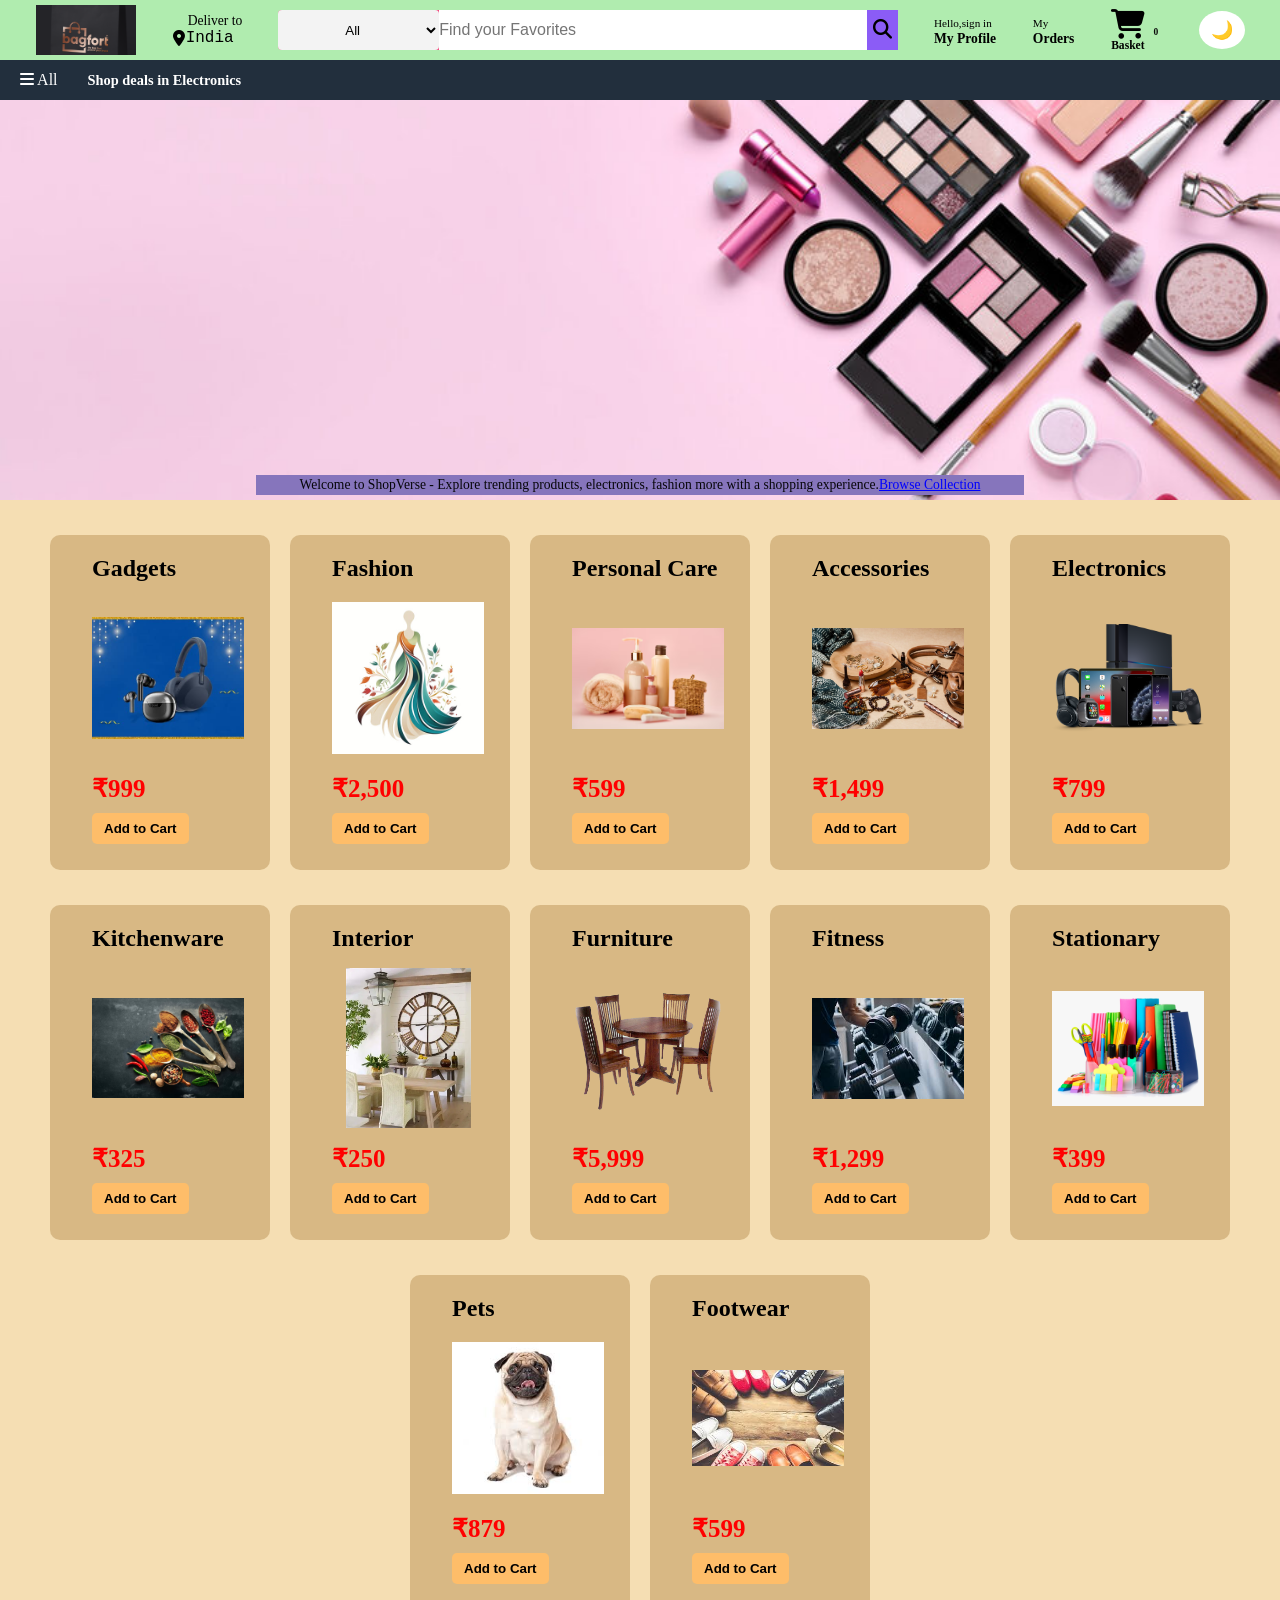
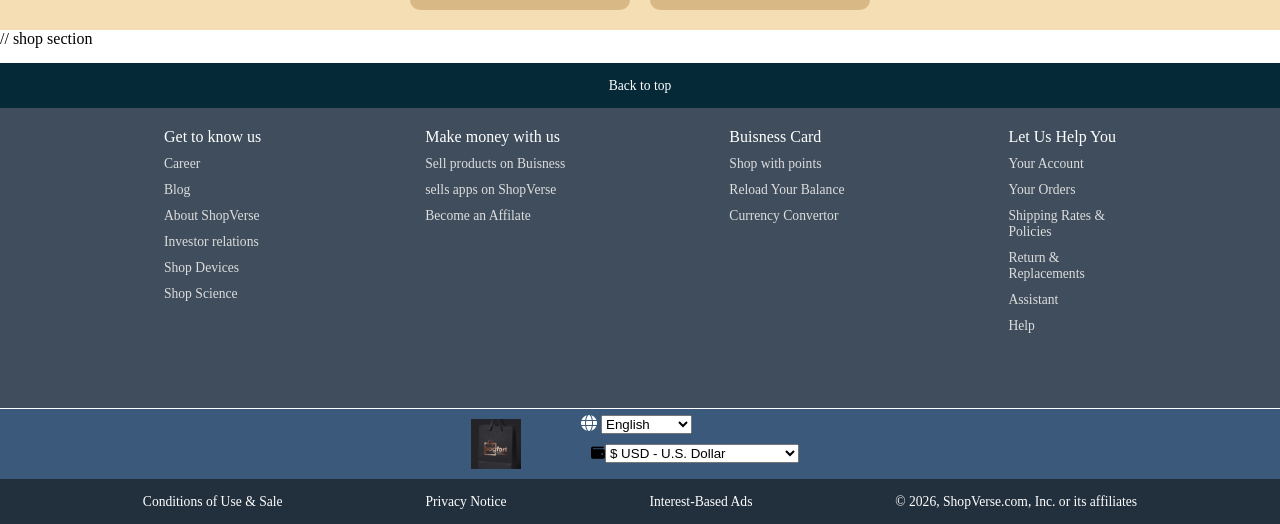
<file: index.html>
<!DOCTYPE html>
<html lang="en">
<head>
    <meta charset="UTF-8">
    <meta name="viewport" content="width=device-width, initial-scale=1.0">
    <title>Ecommerce ui demo</title>
    <link rel="stylesheet" href="https://cdnjs.cloudflare.com/ajax/libs/font-awesome/6.5.1/css/all.min.css">
    <link rel="stylesheet" href="style.css">
</head>
<body>
    <header>
        <div class="navbar">
            <div class="nav-logo border">
            <div class="logo"></div>
        </div>
        <div class="navadress border">
            <p class="add-first">Deliver to</p>
            <div class="add-icon">
                <i class="fa-solid fa-location-dot"></i>
                <p class="add-second">India</p>
            </div>
        </div>
        <div class="nav-search">
            <select class="search-option">
            <option>All</option>
            <option>Trending</option>
            <option>Bestseller</option>
            <option>New Release</option>
            <option>Movers & Shakers</option>
            <option>Books</option>
            <option>Electronics</option>
            <option>Computer</option>
            <option>Smart Home</option>
            <option>Arts & Crafts</option>
            <option>Automative</option>
            <option>Baby Care</option>
            <option>Beauty & Personal care</option>
            <option>Personal Care</option>
        </select>
            <input class="search-box" placeholder="Find your Favorites">
            <div class="search-icon">
                <i class="fa-solid fa-magnifying-glass"></i>
            </div>
        </div>
        <div class="nav-signin border">
            <p><span>Hello,sign in</span></p>
            <p class="nav-second">My Profile</p>
        </div>
        <div class="nav-return border">
            <p><span>My</span></p>
            <p class="nav-second"> Orders</p>
        </div>
        <div class="nav-cart border">
            <i class="fa-solid fa-cart-shopping"></i>
            <span id="cart-count">0</span>
            <p class="nav-second">Basket</p>
            </div>
            <button id="theme-btn">🌙</button>
            </div>
            <div class="panel">
                <div class="panel-all">
                    <i class="fa-solid fa-bars"></i>
                    All
                </div>
                <div class="panel-ops" id="menu">
                    <p>Today's Deals</p>
                    <p>Customer Service</p>
                    <p>Gifts Card</p>
                    <P>Sell</P>
                    </div>
                    <div class="panel-deals">
                        <p>Shop deals in Electronics</p>
                    </div>
                </div>
        </header>
        <div class="hero-section">
            <div class="hero-text">
                <p>Welcome to ShopVerse - Explore trending products, electronics, fashion more with a shopping experience.<a href="#">Browse Collection</a></p>
            </div>
            </div>
            
                <div class="shop-section" id="product-container"></div>// shop section
        
                </div>
            </div>
            <footer>
                <div class="footer-top">
                        <p>Back to top</p>
                    </div>
                    <div class="footer-panel">
                        <ul>
                            <p>Get to know us</p>
                           <a>Career</a>
                           <a>Blog</a>
                           <a>About ShopVerse</a>
                           <a>Investor relations</a>
                           <a>Shop Devices</a>
                           <a>Shop Science</a>
                        </ul>

                        <ul>
                            <p>Make money with us</p>
                           <a>Sell products on Buisness</a>
                           <a>sells apps on ShopVerse</a>
                           <a>Become an Affilate</a>
                        </ul>
                        <ul>
                            <p>Buisness Card</p>
                           <a>Shop with points</a>
                           <a>Reload Your Balance</a>
                           <a>Currency Convertor</a>
                        </ul>
                        <ul>
                           <p>Let Us Help You</p>
                           <a>Your Account</a>
                           <a>Your Orders</a>
                           <a>Shipping Rates & <br>Policies</a>
                           <a>Return &<br>
                             Replacements</a>
                           <a>Assistant</a>
                           <a>Help</a>
                        </ul>
                    </div>
                    <div class="footer-bottom">
                        <div class="logo2">
                        </div>
                        <div class="footer-lang">
                            <i class="fa-solid fa-globe"></i>
                            <select>
                                <option>English</option>
                                <option>Hindi</option>
                                <option>Spanish</option>
                                <option>French</option>
                                <option>German</option>
                                <option>Chinese</option>
                                <option>Japenese</option>
                                <option>Russian</option>
                                <option>Italian</option>
                                <option>Arabic</option>
                                <option>Portuguese</option>
                                <option>Bengali</option>
                                <option>Punjabi</option>
                                <option>Marathi</option>
                                <option>Telgu</option>
                                <option>Tamil</option>
                                <option>Gujrati</option>
                                <option>Urdu</option>
                                <option>Kannad</option>
                                <option>Malayalam</option>
                                <option>Odia</option>
                                <option>Assame</option>
                                <option>Maithali</option>
                                <option>Bhili</option>
                                <option>Santali</option>
                                <option>Kashmiri</option>
                                <option>Nepali</option>
                                <option>Manipuri</option>
                                <option>Bodo</option>
                                <option>Dogiri</option>
                                <option>khasi</option>
                                <option>Mizo</option>
                                <option>Garo</option>
                                <option>Tripuri</option>
                                <option>Meitie</option>
                                <option>Bhutia</option>
                                <option>Lepcha</option>
                                <option>lemcha</option>
                                <option>Nyishi</option>
                            </select>
                            <div class="footer-currency">
                                <i class="fa-solid fa-wallet"></i>
                                <select>
                                <option>$ USD - U.S. Dollar </option>
                                <option>₹ INR - Indian Rupee</option>
                                <option>€ EUR - Euro</option>
                                <option>£ GBP - British Pound</option>
                                <option>¥ JPY - Japanese Yen</option>
                                <option>₽ RUB - Russian Ruble</option>
                                <option>₩ KRW - South Korean Won</option>
                                <option>₺ TRY - Turkish Lira</option>
                                <option>A$ AUD - Australian Dollar</option>
                                <option>C$ CAD - Canadian Dollar</option>
                                </select>
                            </div>
                        </div>
                        </div>
                        <div class="footer-bottom-links">
                            <p>Conditions of Use & Sale</p>
                            <p>Privacy Notice </p>
                            <p>Interest-Based Ads</p>
                            <p>© 2026, ShopVerse.com, Inc. or its affiliates</p>
                        </div>
                    </div>
            </footer>
             <script src="script.js"></script>
</body>
</html>
</file>
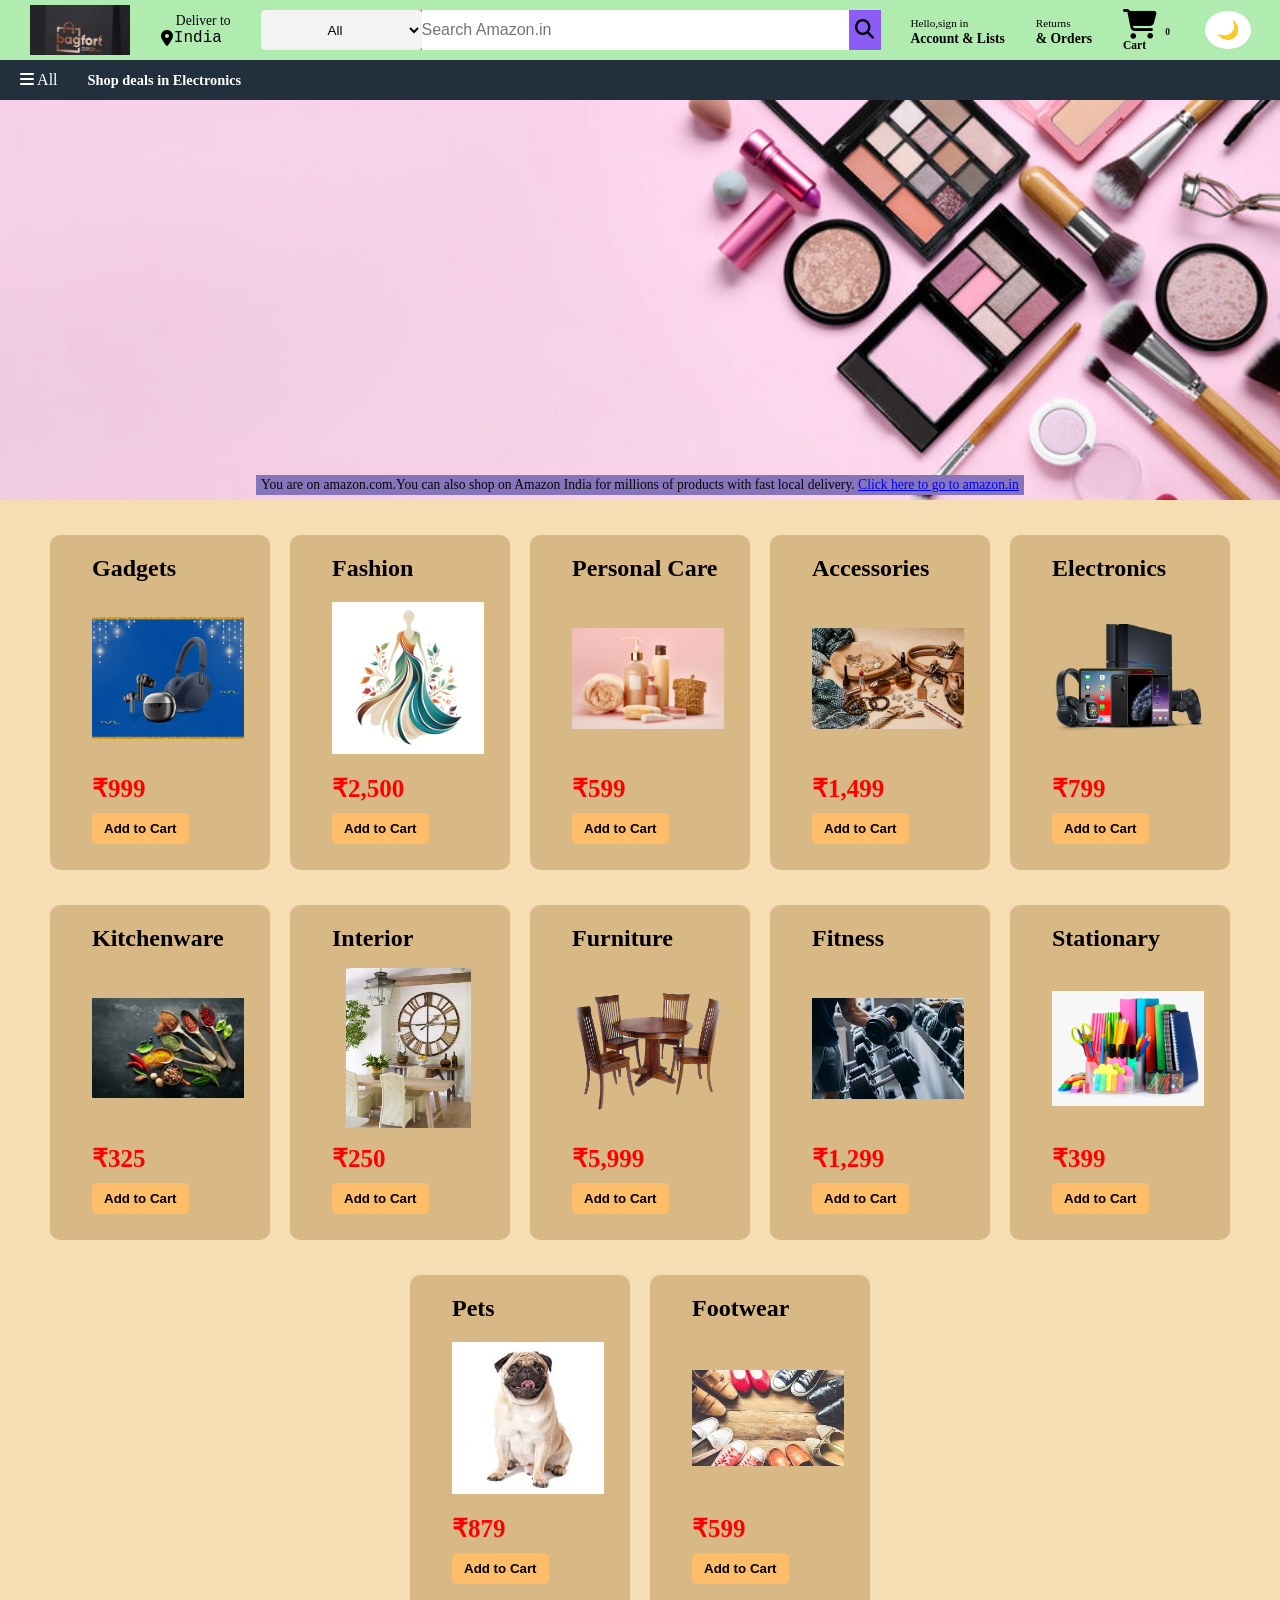
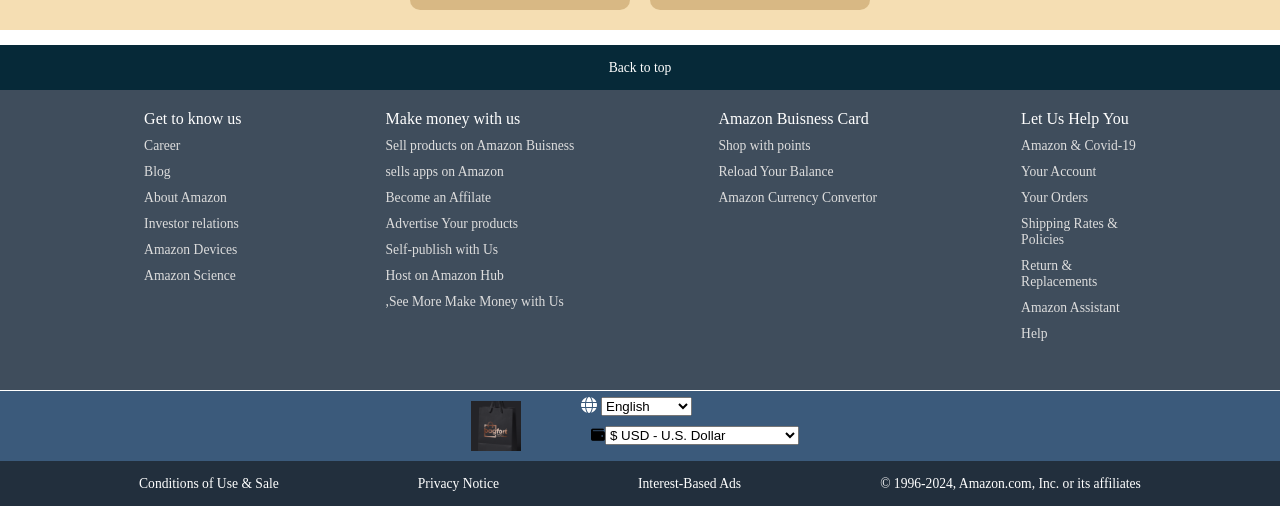
<file: Amazon clone.html>
<!DOCTYPE html>
<html lang="en">
<head>
    <meta charset="UTF-8">
    <meta name="viewport" content="width=device-width, initial-scale=1.0">
    <title>amazon clone</title>
    <link rel="stylesheet" href="https://cdnjs.cloudflare.com/ajax/libs/font-awesome/6.5.1/css/all.min.css">
    <link rel="stylesheet" href="style.css">
</head>
<body>
    <header>
        <div class="navbar">
            <div class="nav-logo border">
            <div class="logo"></div>
        </div>
        <div class="navadress border">
            <p class="add-first">Deliver to</p>
            <div class="add-icon">
                <i class="fa-solid fa-location-dot"></i>
                <p class="add-second">India</p>
            </div>
        </div>
        <div class="nav-search">
            <select class="search-option">
            <option>All</option>
            <option>Trending</option>
            <option>Bestseller</option>
            <option>New Release</option>
            <option>Movers & Shakers</option>
            <option>Books</option>
            <option>Electronics</option>
            <option>Computer</option>
            <option>Smart Home</option>
            <option>Arts & Crafts</option>
            <option>Automative</option>
            <option>Baby Care</option>
            <option>Beauty & Personal care</option>
            <option>Personal Care</option>
        </select>
            <input class="search-box" placeholder="Search Amazon.in">
            <div class="search-icon">
                <i class="fa-solid fa-magnifying-glass"></i>
            </div>
        </div>
        <div class="nav-signin border">
            <p><span>Hello,sign in</span></p>
            <p class="nav-second">Account & Lists</p>
        </div>
        <div class="nav-return border">
            <p><span>Returns</span></p>
            <p class="nav-second">& Orders</p>
        </div>
        <div class="nav-cart border">
            <i class="fa-solid fa-cart-shopping"></i>
            <span id="cart-count">0</span>
            <p class="nav-second">Cart</p>
            </div>
            <button id="theme-btn">🌙</button>
            </div>
            <div class="panel">
                <div class="panel-all">
                    <i class="fa-solid fa-bars"></i>
                    All
                </div>
                <div class="panel-ops" id="menu">
                    <p>Today's Deals</p>
                    <p>Customer Service</p>
                    <p>Gifts Card</p>
                    <P>Sell</P>
                    </div>
                    <div class="panel-deals">
                        <p>Shop deals in Electronics</p>
                    </div>
                </div>
        </header>
        <div class="hero-section">
            <div class="hero-text">
                <p>You are on amazon.com.You can also shop on Amazon India for millions of products with fast local delivery. <a href="https://www.amazon.com/"target="-blank">Click here to go to amazon.in</a></p>
            </div>
            </div>
            <!--<div class="shop-section">
                <div class ="box1 box" id = "earbuds">
                    <div class="box-content">
                    <h2>Wireless Earbuds & More </h2>
                    <br>
                    <div class="box-img" style="background-image: url('earphone.jpg');"></div>
                    <button class="cart-btn">Add to Cart</button>
                </div>
                </div>
                <div class ="box2 box" id ="personal">
                    <div class="box-content">
                    <h2>Personal Care</h2>
                    <br>
                    <div class="box-img" style="background-image: url('makeup.jpg');"></div>
                    <button class="cart-btn">Add to Cart</button>
                </div>
                </div>
                <div class="box3 box" id = "fashion">
                    <div class="box-content">
                    <h2>Fashion</h2>
                    <br>
                    <div class="box-img" style="background-image: url('fashion.jpg');"></div>
                    <button class="cart-btn">Add to Cart</button>
                </div>
            </div>
            <div class="box4 box" id = "accessories">
                    <div class="box-content">
                    <h2>Accessories</h2>
                    <br>
                    <div class="box-img" style="background-image: url('styling.jpeg');"></div>
                    <button class="cart-btn">Add to Cart</button>
                </div>
                </div>
                </div>--->
                <div class="shop-section" id="product-container"></div>
        
                </div>
            </div>
            <footer>
                <div class="footer-top">
                        <p>Back to top</p>
                    </div>
                    <div class="footer-panel">
                        <ul>
                            <p>Get to know us</p>
                           <a>Career</a>
                           <a>Blog</a>
                           <a>About Amazon</a>
                           <a>Investor relations</a>
                           <a>Amazon Devices</a>
                           <a>Amazon Science</a>
                        </ul>

                        <ul>
                            <p>Make money with us</p>
                           <a>Sell products on Amazon Buisness</a>
                           <a>sells apps on Amazon</a>
                           <a>Become an Affilate</a>
                           <a>Advertise Your products</a>
                           <a>Self-publish with Us</a>
                           <a>Host on Amazon Hub</a>
                           <a>,See More Make Money with Us</a>
                        </ul>
                        <ul>
                            <p>Amazon Buisness Card</p>
                           <a>Shop with points</a>
                           <a>Reload Your Balance</a>
                           <a>Amazon Currency Convertor</a>
                        </ul>
                        <ul>
                           <p>Let Us Help You</p>
                           <a>Amazon & Covid-19</a>
                           <a>Your Account</a>
                           <a>Your Orders</a>
                           <a>Shipping Rates & <br>Policies</a>
                           <a>Return &<br>
                             Replacements</a>
                           <a>Amazon Assistant</a>
                           <a>Help</a>
                        </ul>
                    </div>
                    <div class="footer-bottom">
                        <div class="logo2">
                        </div>
                        <div class="footer-lang">
                            <i class="fa-solid fa-globe"></i>
                            <select>
                                <option>English</option>
                                <option>Hindi</option>
                                <option>Spanish</option>
                                <option>French</option>
                                <option>German</option>
                                <option>Chinese</option>
                                <option>Japenese</option>
                                <option>Russian</option>
                                <option>Italian</option>
                                <option>Arabic</option>
                                <option>Portuguese</option>
                                <option>Bengali</option>
                                <option>Punjabi</option>
                                <option>Marathi</option>
                                <option>Telgu</option>
                                <option>Tamil</option>
                                <option>Gujrati</option>
                                <option>Urdu</option>
                                <option>Kannad</option>
                                <option>Malayalam</option>
                                <option>Odia</option>
                                <option>Assame</option>
                                <option>Maithali</option>
                                <option>Bhili</option>
                                <option>Santali</option>
                                <option>Kashmiri</option>
                                <option>Nepali</option>
                                <option>Manipuri</option>
                                <option>Bodo</option>
                                <option>Dogiri</option>
                                <option>khasi</option>
                                <option>Mizo</option>
                                <option>Garo</option>
                                <option>Tripuri</option>
                                <option>Meitie</option>
                                <option>Bhutia</option>
                                <option>Lepcha</option>
                                <option>lemcha</option>
                                <option>Nyishi</option>
                            </select>
                            <div class="footer-currency">
                                <i class="fa-solid fa-wallet"></i>
                                <select>
                                <option>$ USD - U.S. Dollar </option>
                                <option>₹ INR - Indian Rupee</option>
                                <option>€ EUR - Euro</option>
                                <option>£ GBP - British Pound</option>
                                <option>¥ JPY - Japanese Yen</option>
                                <option>₽ RUB - Russian Ruble</option>
                                <option>₩ KRW - South Korean Won</option>
                                <option>₺ TRY - Turkish Lira</option>
                                <option>A$ AUD - Australian Dollar</option>
                                <option>C$ CAD - Canadian Dollar</option>
                                </select>
                            </div>
                        </div>
                        </div>
                        <div class="footer-bottom-links">
                            <p>Conditions of Use & Sale</p>
                            <p>Privacy Notice </p>
                            <p>Interest-Based Ads</p>
                            <p>© 1996-2024, Amazon.com, Inc. or its affiliates</p>
                        </div>
                    </div>
            </footer>
             <script src="script.js"></script>
</body>
</html>
</file>
<file: style.css>
*{
    margin:0;
    padding: 0;
    border:border-box;
}
body{
    overflow-x: hidden;
}
.navbar {
    height: 60px;
    background-color:#b0ecaf;
    color:black;
    display: flex;
    align-items: center;
    justify-content: space-evenly;
}
.nav-logo{
    height: 50px;
    width: 100px;
}
.logo{
    background-image: url(shop.png);
    background-size: cover;
    background-repeat:no-repeat;
    background-position: center;
    width: 100%;
    height: 50px;
}
.border{
    border:1.5px solid transparent;
}
.border:hover{
    border:1.5px solid white;
}
/**box 2**/
.add-first{
    font-size:0.85em;
    margin-left:15px;
}
.add-second{
    font-size:1em;
    font-family:'Courier New';
    color: black;
    margin-left:1px;
}
.add-icon{
    display: flex;
    align-items: center;
}
/**box3**/
.nav-search{
    display: flex;
    justify-content:space-evenly;
    background-color: rgb(242, 76, 128);
    width: 620px;
    height:40px;
    border-radius:4px;
}
.search-option{
    background-color: #f3f3f3;
    text-align: center;
    border-radius:4px;
    border-top-left-radius:4px;
    border-bottom-left-radius:4px;
    border:none;
}
.search-box{
    width:100%;
    font-size:1em;
    border:none;
}
.search-icon{
    width:45px;
    display: flex;
    align-items: center;
    justify-content: center;
    font-size:1.2em;
    background-color: #8B5CF6;
}
.nav-search:hover{
    border: 2px solid #3b5a7b;
}
/**box4**/
span{
    font-size:0.7em;
}
.nav-second{
    font-size:0.85em;
    font-weight:700;
}
.nav-cart i{
    font-size:30px;
}
.nav-cart {
    font-size: 0.85em;
}
/**panel**/
.panel{
    display:flex;
    justify-content: space-evenly;
    align-items: center;
    justify-content: center;
    background-color: #222f3d;
    color:white;
    height:40px;
    cursor: pointer;
    padding-left: 20px;
    gap: 30px;
}
.panel-ops p{
    display:inline;
    margin:0 10px;
    cursor:pointer;
}
.panel-ops{
    font-size: 0.85em;
    width:70%;
}
.panel-deals{
    font-size:0.9em;
    font-weight:700;
}
/**hero-section**/
.hero-section{
    background-image:url(hero1.jpg);
    height: 400px;
    background-size: cover;
    background-position: center;
    background-repeat: no-repeat;
    display: flex;
    align-items: center;
    justify-content: center;
}
.hero-text{
    background-color: rgb(134, 117, 188);
    color: rgba(0, 0, 0, 0.952);
    height: 20px;
    display: flex;
    align-items: center;
    justify-content: center;
    font-size: 0.85em;
    width: 60%;
    margin-top:370px;
}
.hero-text a{
    color: blue;
    cursor: pointer;
    text-decoration: underline;
}
.hero-text a:hover{
    color:darkblue;
} 
/**shop-section**/
.shop-section {
    display: flex;
    flex-wrap: wrap;
    justify-content: center;
    gap: 20px;
    background-color: wheat;
    padding: 20px;
}

.box {
    width: 200px;   /* fixed card size better than % */
    height: 300px;
    background-color: rgba(205, 170, 115, 0.717);
    padding: 20px 10px 15px;
    margin-top: 15px;
    border-radius: 10px;
}
/* .box-img{
    height: 300px;
    background-size: cover;
    margin-top: 1em;
    margin-bottom: 1em;
    cursor: pointer;
} */
 .box-img{
    width:100%;
    height:160px;
    background-size: contain;
    background-position: center;
    background-repeat: no-repeat;
     margin-top: 1em;
    margin-bottom: 1em;
    cursor: pointer;
 }
.box-content{
    margin-left: 2em;
    margin-right: 1em;
}
.box-content p{
    font-size: 0.95em;
    color: darkcyan;
    cursor: pointer;
    font-weight: 600;
}
.box-content p:hover{
    text-decoration: underline;
    color: darkblue;
}
/**footer**/
footer{
    margin-top: 15px;
}
.footer-top{
    background-color: #062938;
    color: white;
    height: 45px;
    display: flex;
    align-items: center;
    justify-content: center;
    cursor: pointer;
    font-size: 0.85em;
}
.footer-panel{
    background-color:#3f4d5c;
    color: white;
    height: 300px;
    display: flex;
    justify-content: space-evenly;
    cursor: pointer;
}
ul{
    margin-top: 20px;
}
ul a{
    display: block;
    font-size: 0.85em;
    color:#dddddd;
    margin-top: 10px;
}
.footer-bottom{
    background-color: #3b5a7b;
    color: white;
    border-top:0.5px solid white;
    height: 70px;
    display: flex;
    justify-content: center;
    align-items: center;
}
.logo2 {
    background-image: url(shop.png);
    background-size: contain;
    background-repeat: no-repeat;
    width: 100px;
    height: 50px;
    margin-right: 10px;
}
.footer-bottom p{
    font-size: 0.85rem;
    color: black;
    font-weight: 600;
    display: flex;
    align-items: center;
    justify-content: center;
}
.footer-bottom p:hover{
    text-decoration: underline;
    color: darkblue;
}
.footer-language{
    margin: 10px;
    display: flex;
    align-items: center;
    justify-content: center;
    cursor: pointer;
    font-size: 0.85em;
    color: black;
    font-weight: 600;
}
.footer-currency{
    margin: 10px;
    display: flex;
    align-items: center;
    justify-content: center;
    cursor: pointer;
    font-size: 0.85em;
    color: black;
    font-weight: 600;
}
.footer-bottom-links{
    background-color: #222f3d;
    color: white;
    height: 45px;
    display: flex;
    align-items: center;
    justify-content: space-evenly;
    font-size: 0.85em;
    padding: 10 20px;
}
.cart-btn{
    background-color: #febd69;
    border: none;
    padding: 8px 12px;
    border-radius: 5px;
    cursor: pointer;
    font-weight: 600;
    margin-top: 10px;
}

.cart-btn:hover{
    background-color: rgb(101, 67, 3);
}

#cart-count{
    color: rgb(11, 10, 10);
    font-weight: bold;
    margin-left: 5px;
    margin-right: 5px;
}

.panel{
    position: relative;
    justify-content: flex-start;
}
.show-menu {
    display: block !important;

}

@media(max-width:2000px) {
    .panel-ops{
        display: none;
        position: absolute;
        top: 40px;
        left: 10;
        background-color: #222f3d;
        width: 200px;
        padding: 15px;
        border-radius: 10px;

    }
    .panel-ops p{
        display: block;
        margin: 15px 0;
    }
}
#theme-btn{
    padding:8px 12px;
    border:none;
    border-radius:50%;
    cursor:pointer;
    font-size:18px;
    background-color:white;
}
.dark-mode{
    background-color:#111;
    color:white;
}

.dark-mode .navbar{
    background-color:#1e1e1e;
    color:white;
}

.dark-mode .panel{
    background-color:#000;
}

.dark-mode .box{
    background-color:#2a2a2a;
    color:white;
}

.dark-mode .shop-section,
.dark-mode .shop-now{
    background-color:#181818;
}

.dark-mode .footer-panel,
.dark-mode .footer-bottom-links{
    background-color:#000;
}

.dark-mode .footer-top,
.dark-mode .footer-bottom{
    background-color:#1e1e1e;
}

.dark-mode .hero-text{
    background-color:#333;
    color:white;
}
</file>
